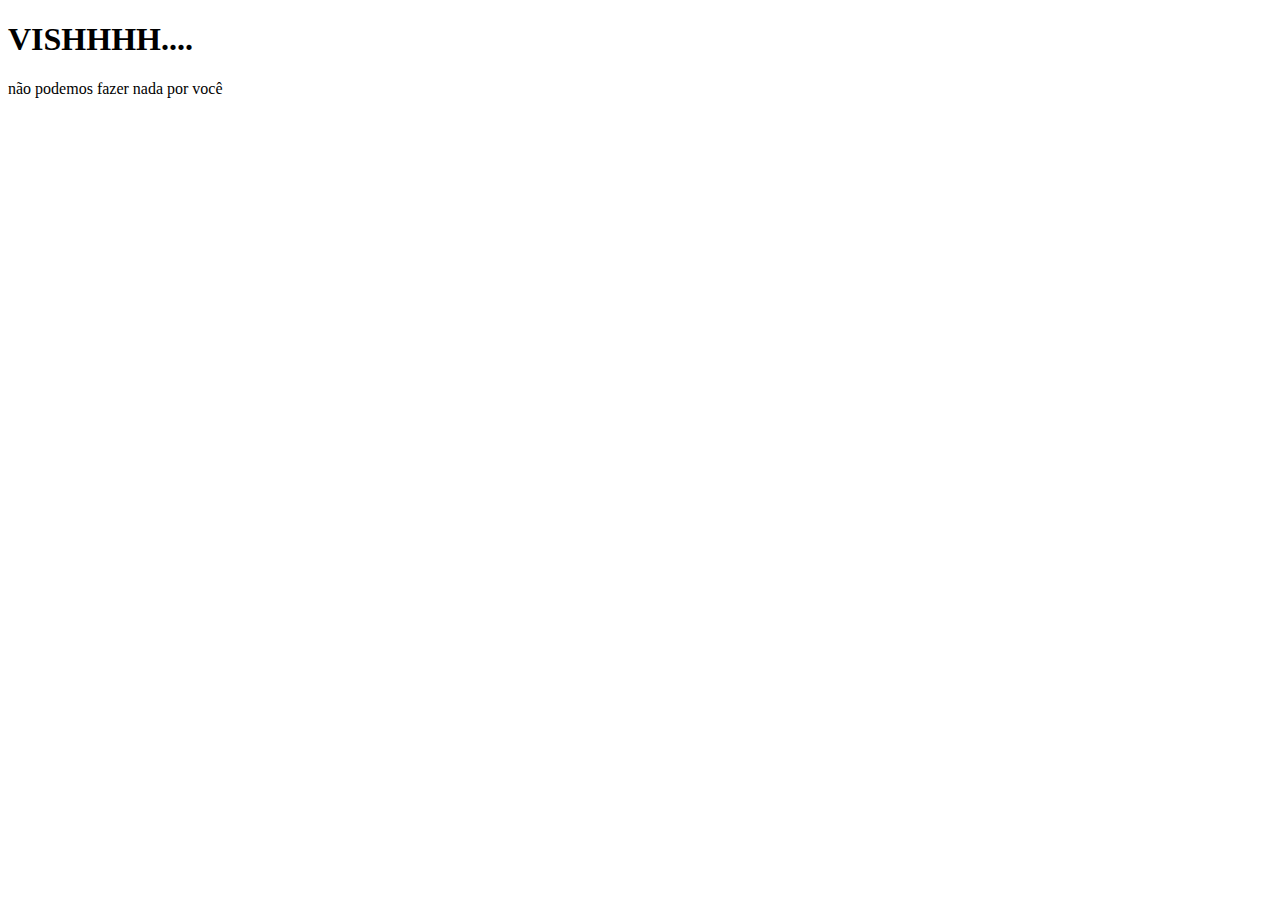
<file: esqueceu-senha.html>
<!DOCTYPE html>
<html lang="en">
<head>
    <meta charset="UTF-8">
    <meta name="viewport" content="width=device-width, initial-scale=1.0">
    <title>Document</title>
</head>
<body>
    <div class="box-one">
        <h1>VISHHHH....</h1>
    <p>não podemos fazer nada por você </p>
    
</div>
</body>
</html>
</file>
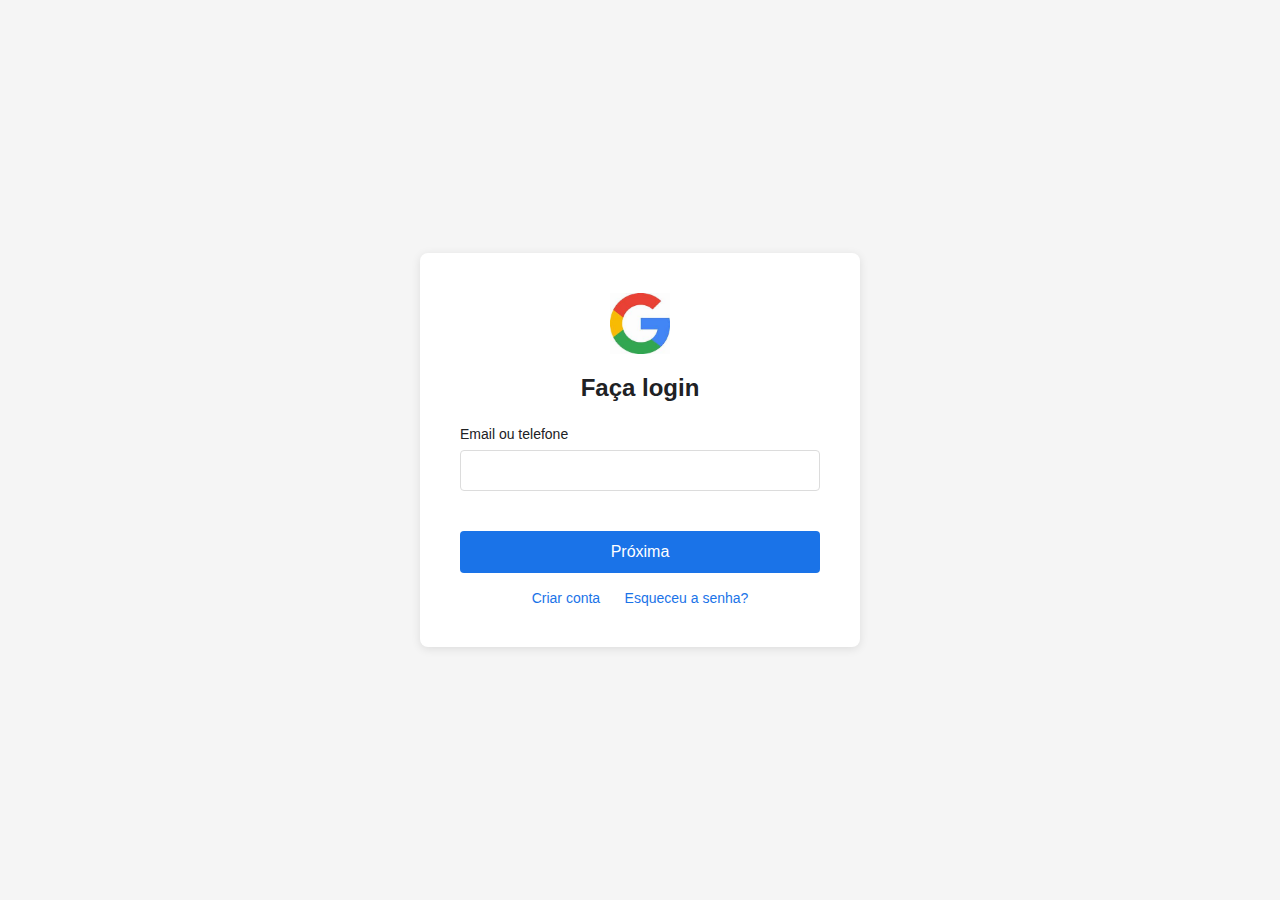
<file: google.html>
<!DOCTYPE html>
<html lang="pt-br">
<head>
    <meta charset="UTF-8">
    <meta name="viewport" content="width=device-width, initial-scale=1.0">
    <title>Login do Google</title>
    <link rel="stylesheet" href="CSS/google.css">
</head>
<body>
    <div class="login-container">
        <img src="IMGS/logo.png.jfif" alt="Google Logo" class="logo">
        <h1>Faça login</h1>
        <form action="#">
            <div class="input-group">
                <label for="email">Email ou telefone</label>
                <input type="text" id="email" name="email" required>
            </div>
            <button type="submit">Próxima</button>
        </form>
        <div class="links">
            <a href="#">Criar conta</a>
            <a href="#">Esqueceu a senha?</a>
        </div>
    </div>
</body>
</html>
</file>
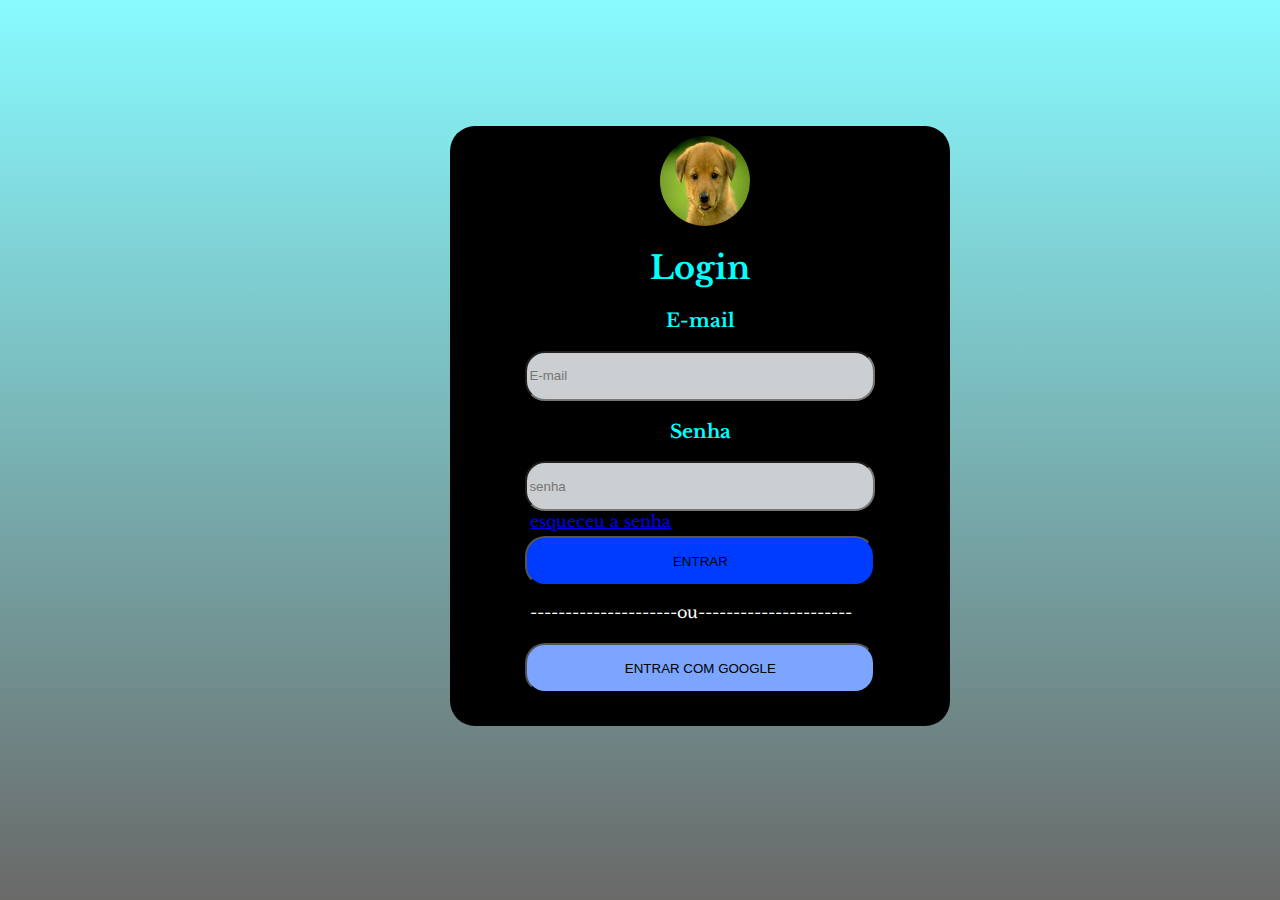
<file: index3.html>
<html>
    <head>
        <meta http-equiv="Content-Type" content="text/html;charset=UTF-8">
        <link rel="stylesheet" href="CSS/style1.css">
        <link rel="preconnect" href="https://fonts.googleapis.com">
<link rel="preconnect" href="https://fonts.gstatic.com" crossorigin>
<link href="https://fonts.googleapis.com/css2?family=Libre+Baskerville:ital,wght@0,400;0,700;1,400&family=Poppins:ital,wght@0,100;0,200;0,300;0,400;0,500;0,600;0,700;0,800;0,900;1,100;1,200;1,300;1,400;1,500;1,600;1,700;1,800;1,900&display=swap" rel="stylesheet">

    <title>login</title>
    </head>
    <body>
        <div class="box">
            
            <img src="IMGS/DOG-MAL.jpg" class="logo-login" alt=""><br>
            <h1>Login</h1>
            <h3>E-mail</h2>
            <input type="email" class="email" name="" placeholder="E-mail" id=""> <br>
            <h3>Senha</h2>
            <input type="password" class="senha" name="" placeholder="senha" id=""> <br>
            <a class="esqueceu-senha" href="http://127.0.0.1:5500/esqueceu-senha.html">esqueceu a senha</a>

            <a href="http://127.0.0.1:5500/index.html"> <button class="entrar">ENTRAR</button></a>
            <p class="separacao">---------------------ou----------------------</p>
             <button class="google">ENTRAR COM GOOGLE</button>
        </div>
    </body>
</html>
</file>
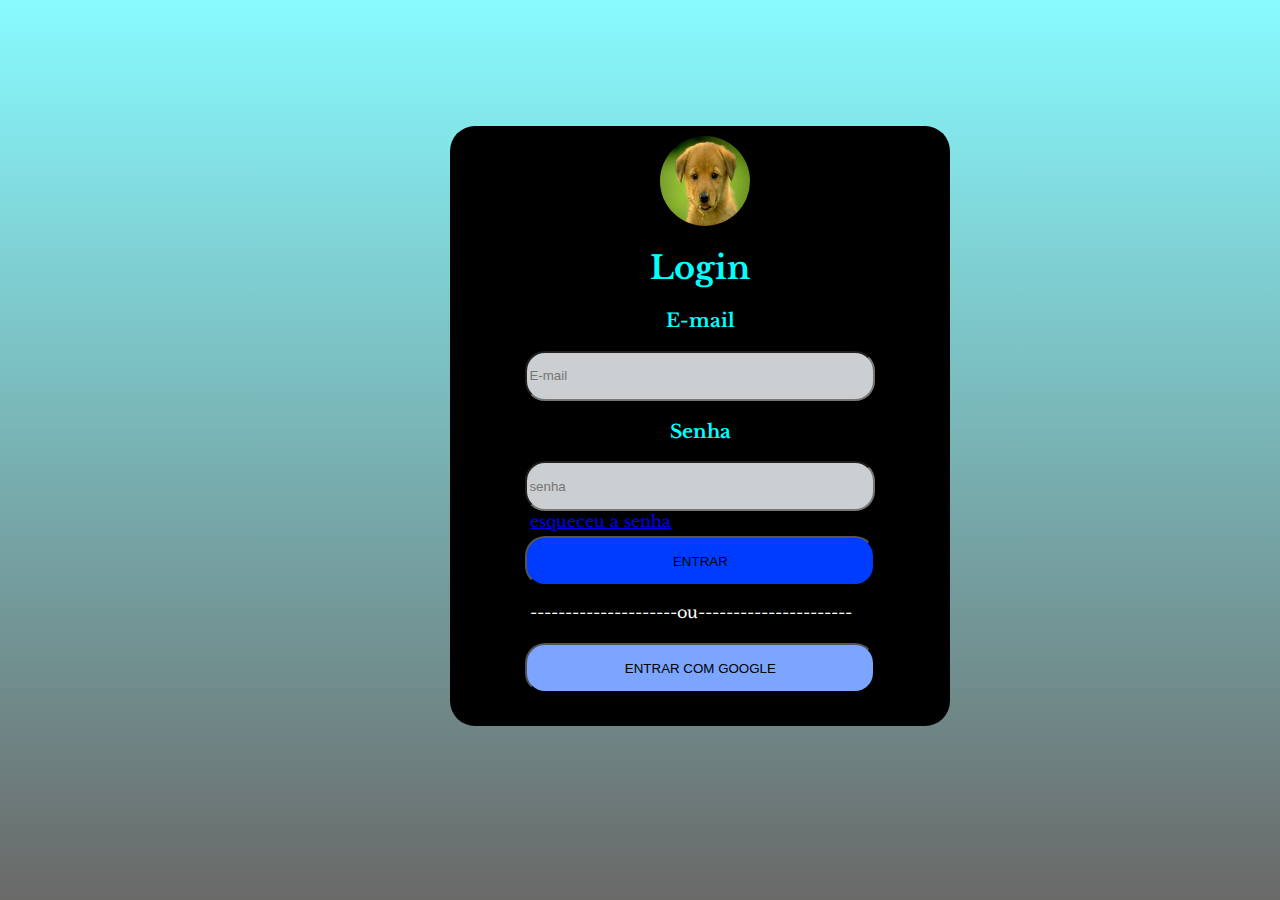
<file: login.html>
<html>
    <head>
        <meta http-equiv="Content-Type" content="text/html;charset=UTF-8">
        <link rel="stylesheet" href="CSS/style1.css">
        <link rel="preconnect" href="https://fonts.googleapis.com">
<link rel="preconnect" href="https://fonts.gstatic.com" crossorigin>
<link href="https://fonts.googleapis.com/css2?family=Libre+Baskerville:ital,wght@0,400;0,700;1,400&family=Poppins:ital,wght@0,100;0,200;0,300;0,400;0,500;0,600;0,700;0,800;0,900;1,100;1,200;1,300;1,400;1,500;1,600;1,700;1,800;1,900&display=swap" rel="stylesheet">

    <title>login</title>
    </head>
    <body>
        <div class="box">
            
            <img src="IMGS/DOG-MAL.jpg" class="logo-login" alt=""><br>
            <h1>Login</h1>
            <h3>E-mail</h2>
            <input type="email" class="email" name="" placeholder="E-mail" id="" required> <br>
            <h3>Senha</h2>
            <input type="password" class="senha" name="" placeholder="senha" id="" required> <br>
            <a class="esqueceu-senha" href="esqueceu-senha.html">esqueceu a senha</a>

           <a href="index.html"><button class="entrar">ENTRAR</button></a>
            <p class="separacao">---------------------ou----------------------</p>
             <a href="google.html"><button  class="google">ENTRAR COM GOOGLE</button></a>
            
        </div>
    </body>
</html>
</file>
<file: CSS/style1.css>
body{
    background: linear-gradient(rgb(136, 251, 255), rgb(105, 105, 104));
}
.box{
    font-family: "Libre Baskerville", serif;
    height: 600px;
    width: 500px;
    background-color: rgb(0, 0, 0);
    margin-left: 35%;
    margin-top: 10%;
    border-radius: 25px;
    box-shadow: 2px;
}
h1{
    color: cyan;
    text-align: center;
}
.email{
    width: 350px; height: 50px;
    margin-top: ;
    border-radius: 20px;
    background-color: rgb(203, 207, 209);
    margin-left: 15%;
    color: black;
}
.senha{
    width: 350px; height: 50px;
    margin-top: ;
    border-radius: 20px;
    background-color: rgb(203, 207, 209);
    margin-left: 15%;
    color: black;
}
.entrar{
    width: 350px; height: 50px;
    margin-top: 5px;
    border-radius: 20px;
    background-color: rgb(0, 60, 255);
    margin-left: 15%;
}
.esqueceu-senha{
    margin-left: 16%;
}
.google{
    width: 350px; height: 50px;
    margin-top: 5px;
    border-radius: 20px;
    background-color: rgb(123, 165, 255);
    margin-left: 15%;
}
.separacao{
    margin-left: 16%;
     color: white;
}
.logo-login{
    height: 90px;
    width: 90px;
    border-radius: 90px;
    margin-left: 42%;
    margin-top: 10px;
}
h3{
    text-align: center;
    color: cyan;
}
</file>
<file: CSS/google.css>
/* Reset básico */
body, h1, p, a, input {
    margin: 0;
    padding: 0;
    font-family: Roboto, Arial, sans-serif;
}

body {
    background-color: #f5f5f5;
    display: flex;
    justify-content: center;
    align-items: center;
    height: 100vh;
}

.login-container {
    background: #ffffff;
    border-radius: 8px;
    box-shadow: 0 2px 10px rgba(0, 0, 0, 0.1);
    padding: 40px;
    max-width: 360px;
    width: 100%;
}

.logo {
    display: block;
    margin: 0 auto 20px;
    width: 60px; /* Ajuste conforme necessário */
}

h1 {
    font-size: 24px;
    margin-bottom: 24px;
    text-align: center;
    color: #202124;
}

.input-group {
    margin-bottom: 24px;
}

label {
    display: block;
    font-size: 14px;
    color: #202124;
    margin-bottom: 8px;
}

input[type="text"] {
    width: 100%;
    padding: 12px;
    border: 1px solid #dcdcdc;
    border-radius: 4px;
    box-sizing: border-box;
}

button {
    width: 100%;
    padding: 12px;
    background-color: #1a73e8;
    border: none;
    border-radius: 4px;
    color: white;
    font-size: 16px;
    cursor: pointer;
    margin-top: 16px;
}

button:hover {
    background-color: #1558d6;
}

.links {
    margin-top: 16px;
    text-align: center;
}

.links a {
    color: #1a73e8;
    text-decoration: none;
    margin: 0 10px;
    font-size: 14px;
}

.links a:hover {
    text-decoration: underline;
}
</file>
